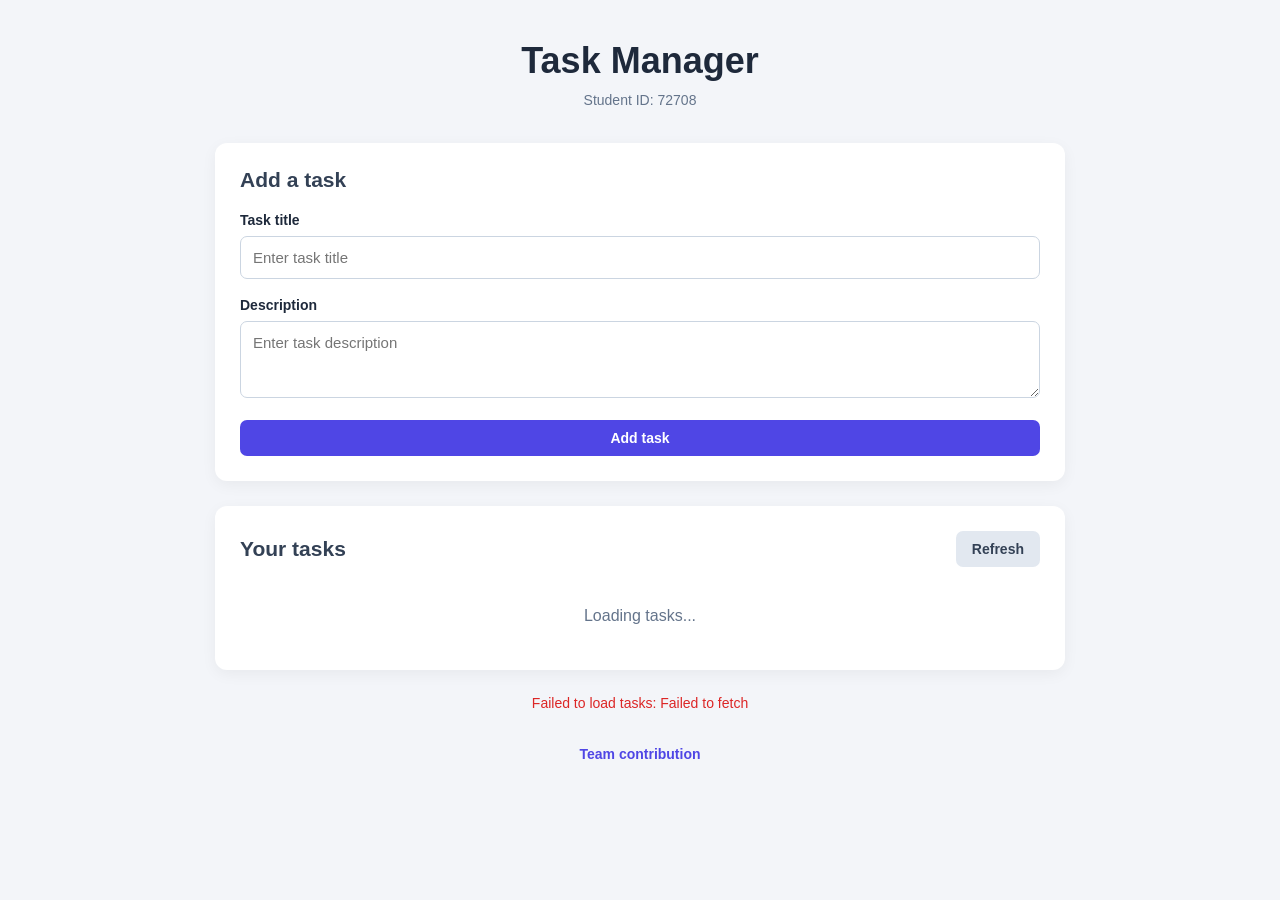
<file: index.html>
<!DOCTYPE html>
<html lang="en">
<head>
    <meta charset="UTF-8">
    <meta name="viewport" content="width=device-width, initial-scale=1.0">
    <meta name="description" content="A simple Task Manager application powered by Supabase.">
    <title>Task Manager</title>
    <link rel="stylesheet" href="style.css">
    <script src="app.js" defer></script>
</head>
<body>

<main class="container">

    <header class="page-header">
        <h1>Task Manager</h1>
        <p id="student-id">Student ID: 72708</p>
    </header>

    <section class="task-section">
        <h2 id="form-heading">Add a task</h2>

        <form id="task-form">
            <div class="form-group">
                <label for="task-title">Task title</label>
                <input
                        type="text"
                        id="task-title"
                        placeholder="Enter task title"
                        required
                >
            </div>

            <div class="form-group">
                <label for="task-description">Description</label>
                <textarea
                        id="task-description"
                        placeholder="Enter task description"
                        rows="3"
                ></textarea>
            </div>

            <button type="submit" id="task-submit">
                Add task
            </button>
        </form>
    </section>

    <section class="task-section">
        <div class="list-header">
            <h2>Your tasks</h2>
            <button type="button" id="refresh-tasks">
                Refresh
            </button>
        </div>

        <div id="task-list">
            <p>Loading tasks...</p>
        </div>
    </section>

    <p id="status-message" role="status" aria-live="polite">
        Initializing application...
    </p>

    <footer>
        <a id="contribution-link" href="contribution.html">
            Team contribution
        </a>
    </footer>

</main>

</body>
</html>
</file>
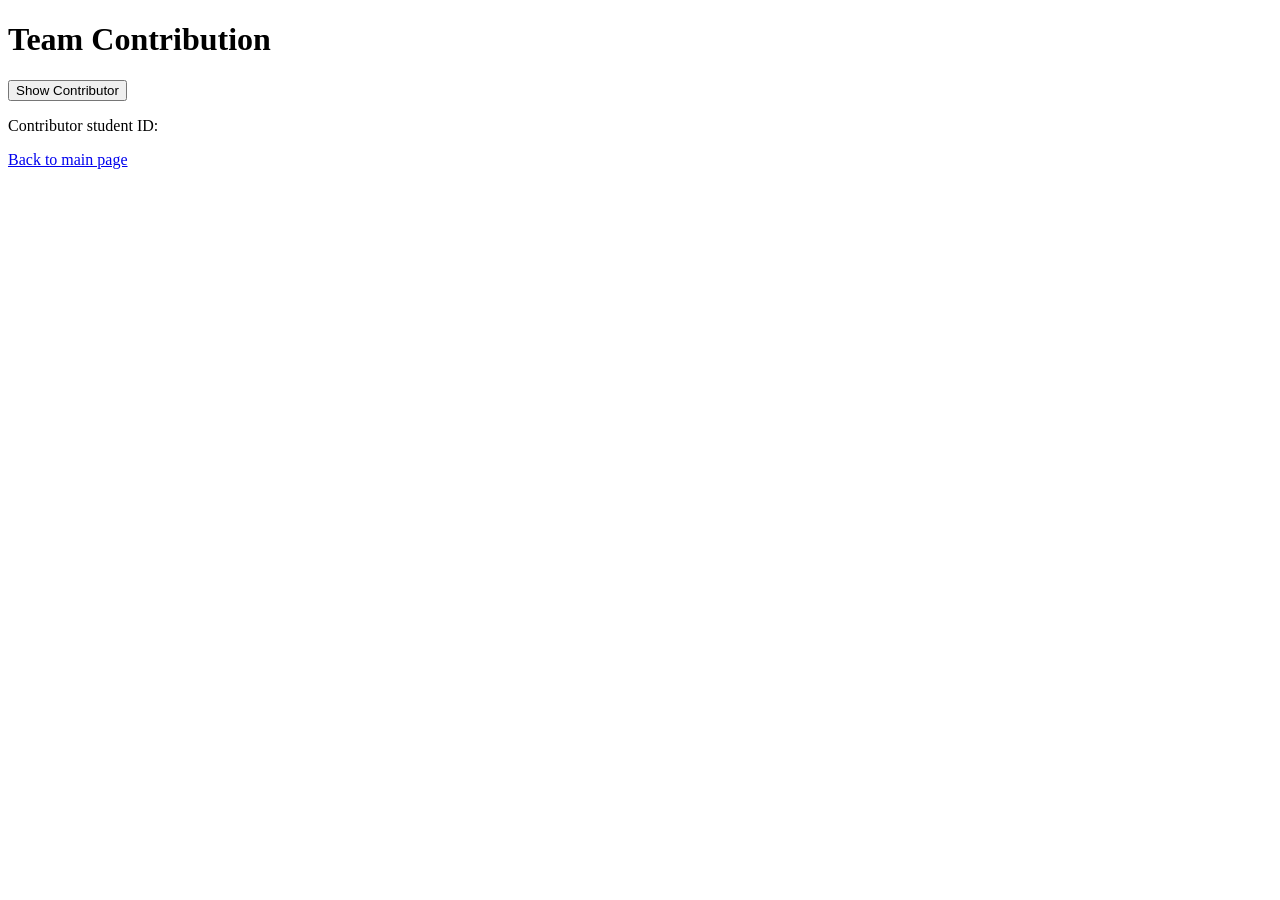
<file: contribution.html>
<!DOCTYPE html>
<html lang="en">
<head>
  <meta charset="UTF-8">
  <meta name="viewport" content="width=device-width, initial-scale=1.0">
  <title>Team Contribution</title>
</head>
<body>
  <h1>Team Contribution</h1>

  <button id="load-contributor">Show Contributor</button>

  <p>Contributor student ID: <span id="contributor-student-id"></span></p>

  <a href="index.html">Back to main page</a>

  <script>
    document.getElementById('load-contributor').addEventListener('click', async () => {
      const output = document.getElementById('contributor-student-id');
      try {
        const response = await fetch('contribution.json');
        if (!response.ok) {
          throw new Error('HTTP ' + response.status);
        }
        const data = await response.json();
        output.textContent = data.contributorStudentId;
      } catch (err) {
        output.textContent = 'Could not load contribution.json';
      }
    });
  </script>
</body>
</html>
</file>
<file: style.css>
/* =========================================
   GENERAL SETTINGS
========================================= */

* {
    margin: 0;
    padding: 0;
    box-sizing: border-box;
}

body {
    font-family: Arial, Helvetica, sans-serif;
    background: #f3f5f9;
    color: #1e293b;
    min-height: 100vh;
    padding: 40px 20px;
}

.container {
    max-width: 850px;
    margin: 0 auto;
}


/* =========================================
   HEADER
========================================= */

.page-header {
    text-align: center;
    margin-bottom: 35px;
}

.page-header h1 {
    font-size: 36px;
    color: #1e293b;
    margin-bottom: 10px;
}

#student-id {
    color: #64748b;
    font-size: 14px;
}


/* =========================================
   MAIN SECTIONS
========================================= */

.task-section {
    background: #ffffff;
    padding: 25px;
    border-radius: 12px;
    margin-bottom: 25px;
    box-shadow: 0 4px 15px rgba(0, 0, 0, 0.05);
}

.task-section h2 {
    font-size: 21px;
    margin-bottom: 20px;
    color: #334155;
}


/* =========================================
   AUTHENTICATION
========================================= */

#auth-section {
    max-width: 550px;
    margin: 0 auto 25px;
}

#auth-description {
    color: #64748b;
    font-size: 14px;
    line-height: 1.6;
    margin-bottom: 25px;
}

#auth-section h3 {
    font-size: 17px;
    color: #334155;
    margin-bottom: 18px;
}

#register-form {
    display: none;
}

#login-form,
#register-form {
    margin-top: 15px;
}

#login-button,
#register-button {
    width: 100%;
    background: #4f46e5;
    color: #ffffff;
    padding: 13px;
    margin-top: 5px;
}

#login-button:hover,
#register-button:hover {
    background: #4338ca;
}

.auth-switch {
    text-align: center;
    border-top: 1px solid #e2e8f0;
    margin-top: 25px;
    padding-top: 20px;
}

.auth-switch p {
    color: #64748b;
    font-size: 14px;
    margin-bottom: 12px;
}

.secondary-button {
    background: transparent;
    color: #4f46e5;
    padding: 5px 10px;
}

.secondary-button:hover {
    background: #eef2ff;
}

#auth-section[hidden],
#app-section[hidden] {
    display: none;
}


/* =========================================
   USER ACCOUNT
========================================= */

.user-section {
    padding: 20px 25px;
}

#user-email {
    color: #64748b;
    font-size: 14px;
    margin-top: 5px;
    overflow-wrap: anywhere;
}

.logout-button {
    background: #fee2e2;
    color: #b91c1c;
}

.logout-button:hover {
    background: #fecaca;
}


/* =========================================
   FORMS
========================================= */

.form-group {
    margin-bottom: 18px;
}

.form-group label {
    display: block;
    font-weight: bold;
    font-size: 14px;
    margin-bottom: 8px;
}

.form-group input,
.form-group textarea {
    width: 100%;
    padding: 12px;
    border: 1px solid #cbd5e1;
    border-radius: 7px;
    font-family: inherit;
    font-size: 15px;
    background: #ffffff;
    color: #1e293b;
    transition: border-color 0.2s ease,
    box-shadow 0.2s ease;
}

.form-group input:focus,
.form-group textarea:focus {
    outline: none;
    border-color: #4f46e5;
    box-shadow: 0 0 0 3px rgba(79, 70, 229, 0.12);
}

.form-group textarea {
    resize: vertical;
}


/* =========================================
   BUTTONS
========================================= */

button {
    border: none;
    border-radius: 7px;
    padding: 10px 16px;
    font-size: 14px;
    font-weight: bold;
    cursor: pointer;
    transition: background 0.2s ease,
    transform 0.2s ease;
}

button:hover {
    transform: translateY(-1px);
}

button:disabled {
    opacity: 0.6;
    cursor: not-allowed;
    transform: none;
}

#task-submit {
    background: #4f46e5;
    color: #ffffff;
    width: 100%;
}

#task-submit:hover {
    background: #4338ca;
}

#refresh-tasks {
    background: #e2e8f0;
    color: #334155;
}

#refresh-tasks:hover {
    background: #cbd5e1;
}


/* =========================================
   TASK LIST
========================================= */

.list-header {
    display: flex;
    justify-content: space-between;
    align-items: center;
    gap: 15px;
    margin-bottom: 20px;
}

.list-header h2 {
    margin-bottom: 0;
}

#task-list {
    display: flex;
    flex-direction: column;
    gap: 15px;
}

#task-list > p {
    color: #64748b;
    text-align: center;
    padding: 20px;
}

.task-item {
    border: 1px solid #e2e8f0;
    border-radius: 9px;
    padding: 18px;
    background: #ffffff;
}

.task-title {
    font-size: 18px;
    margin-bottom: 8px;
    color: #1e293b;
}

.task-description {
    color: #64748b;
    font-size: 14px;
    margin-bottom: 12px;
    overflow-wrap: anywhere;
}

.task-status {
    display: inline-block;
    font-size: 12px;
    font-weight: bold;
    padding: 5px 9px;
    border-radius: 20px;
    background: #fef3c7;
    color: #92400e;
    margin-bottom: 14px;
}

.task-item:has(.task-status) {
    border-left: 4px solid #6366f1;
}

.task-item button {
    margin-right: 8px;
    margin-top: 5px;
}

.edit-task {
    background: #dbeafe;
    color: #1d4ed8;
}

.edit-task:hover {
    background: #bfdbfe;
}

.delete-task {
    background: #fee2e2;
    color: #b91c1c;
}

.delete-task:hover {
    background: #fecaca;
}

.toggle-task {
    background: #dcfce7;
    color: #166534;
}

.toggle-task:hover {
    background: #bbf7d0;
}


/* =========================================
   STATUS MESSAGES
========================================= */

#status-message {
    text-align: center;
    font-size: 14px;
    margin: 20px 0;
    min-height: 20px;
    color: #64748b;
}


/* =========================================
   FOOTER
========================================= */

footer {
    text-align: center;
    margin-top: 30px;
}

#contribution-link {
    color: #4f46e5;
    text-decoration: none;
    font-size: 14px;
    font-weight: bold;
}

#contribution-link:hover {
    text-decoration: underline;
}


/* =========================================
   MOBILE RESPONSIVENESS
========================================= */

@media (max-width: 600px) {

    body {
        padding: 20px 12px;
    }

    .page-header h1 {
        font-size: 28px;
    }

    .task-section {
        padding: 18px;
    }

    #auth-section {
        padding: 20px;
    }

    .list-header {
        align-items: flex-start;
    }

    .task-item button {
        margin-bottom: 5px;
    }

    .logout-button {
        padding: 9px 12px;
    }
}
</file>
